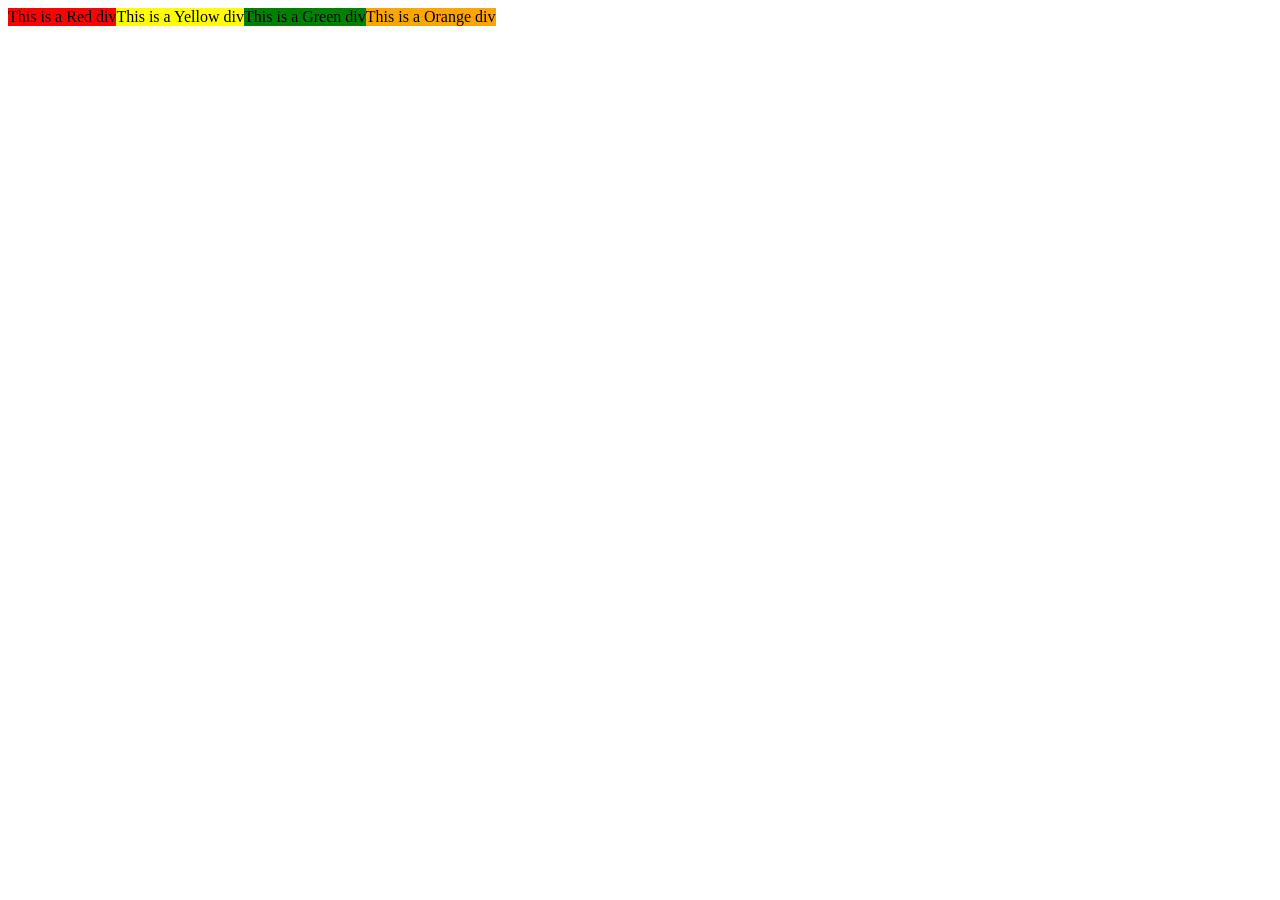
<file: display10A.html>
<!DOCTYPE html>
<html lang="en">
<head>
    <meta charset="UTF-8">
    <meta name="viewport" content="width=device-width, initial-scale=1.0">
    <title>Display & Flexbox</title>
    <link rel="stylesheet" href="display10A.css">
</head>
<body>
    <div class="container">
        <div class="box-R">This is a Red div</div>

        <div class="box-Y">This is a Yellow div</div>

        <div class="box-G">This is a Green div</div>

        <div class="box-O">This is a Orange div</div>
    </div>
    
</body>
</html>
</file>
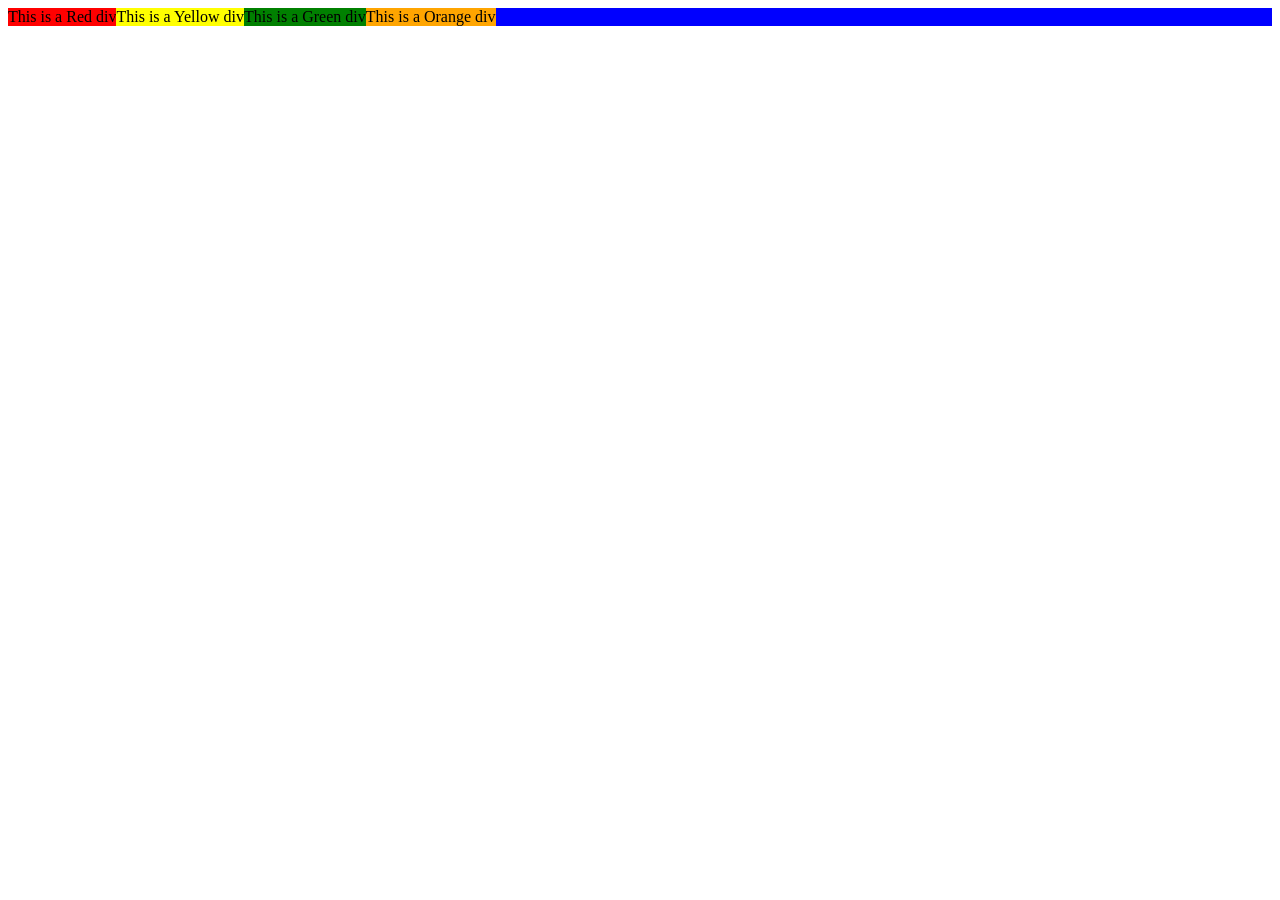
<file: display10B.html>
<!DOCTYPE html>
<html lang="en">
<head>
    <meta charset="UTF-8">
    <meta name="viewport" content="width=device-width, initial-scale=1.0">
    <title>DISPLAY & FLEXBOX</title>
    <link rel="stylesheet" href="display10B.css">

</head>
<body>
    
    <div class="container">
        <div class="box-R">This is a Red div</div>

        <div class="box-Y">This is a Yellow div</div>

        <div class="box-G">This is a Green div</div>

        <div class="box-O">This is a Orange div</div>
    </div>

    

</body>
</html>
</file>
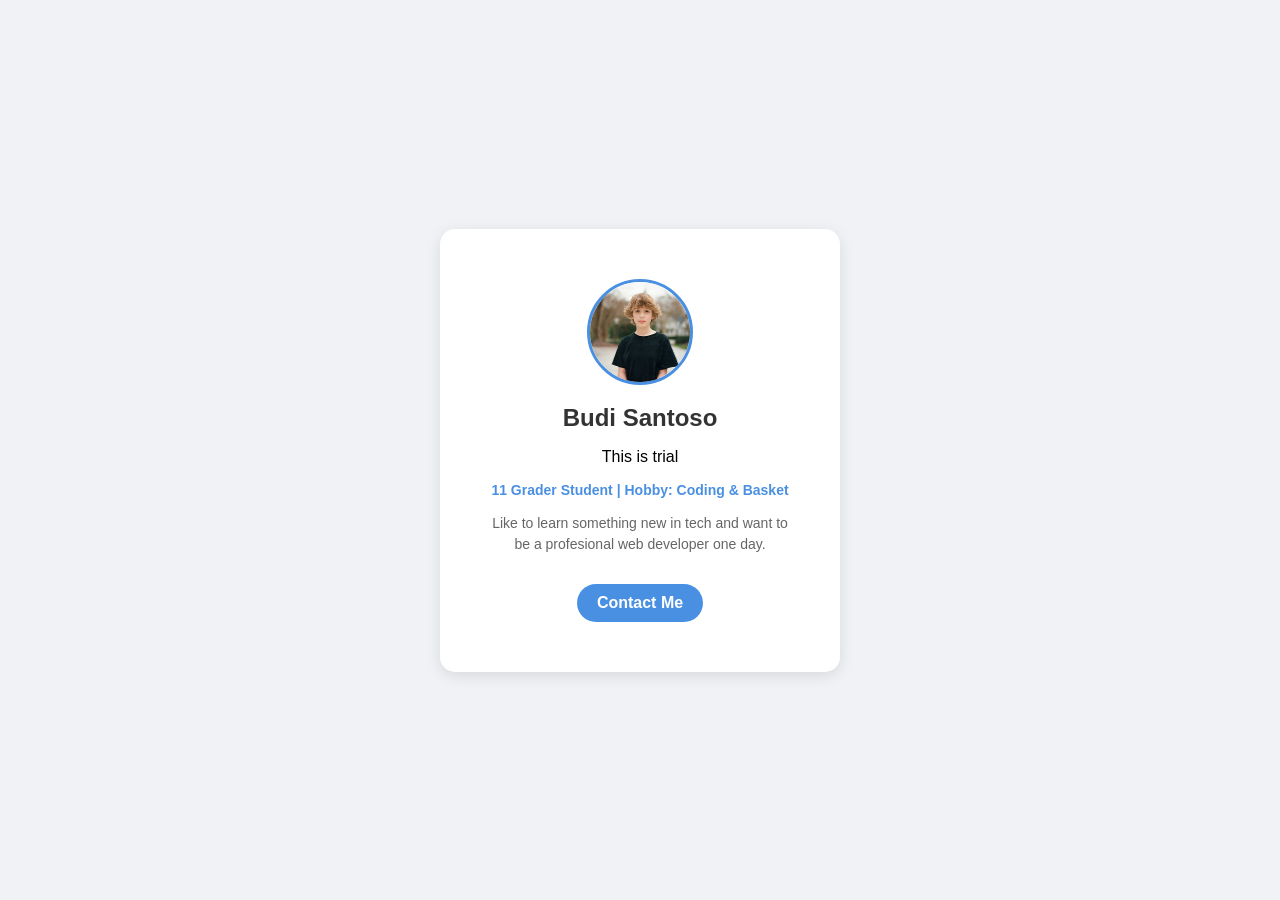
<file: personalCSS.html>
<!DOCTYPE html>
<html lang="en">
<head>
    <meta charset="UTF-8">
    <meta name="viewport" content="width=device-width, initial-scale=1.0">
    <title>Personal-CSS day 1</title>
    <link rel="stylesheet" href="style.css">
</head>
<body>
    <div class="card">
        <img src="budi.jpg" alt="" class="foto-profil">
        <h2 class="nama">Budi Santoso</h2>
        <p>This is trial</p>
        <p class="state">11 Grader Student | Hobby: Coding & Basket</p>
        <p class="bio">Like to learn something new in tech and want to be a profesional web developer one day.</p>
        <a href="#" class="contact">Contact Me</a>
    </div>
</body>
</html>
</file>
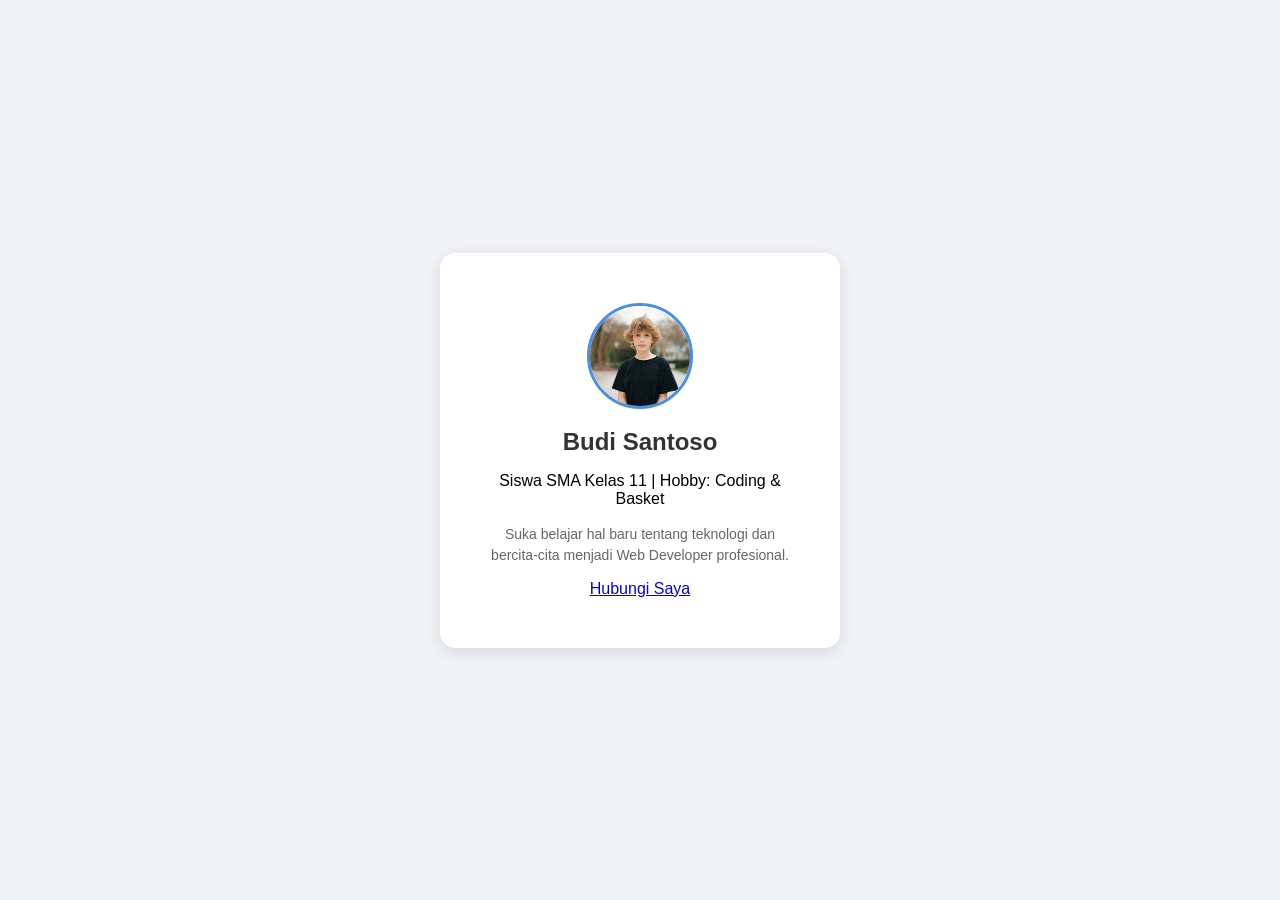
<file: tutorial.html>
<!DOCTYPE html>
<html lang="en">
<head>
    <meta charset="UTF-8">
    <meta name="viewport" content="width=device-width, initial-scale=1.0">
    <title>Tutorial Page</title>
    <link rel="stylesheet" href="style.css">
</head>
<body>
    <div class="card">
        <img src="budi.jpg" alt="Foto Profil" class="foto-profil">
        <h2 class="nama">Budi Santoso</h2>
        <p class="status">Siswa SMA Kelas 11 | Hobby: Coding & Basket</p>
        <p class="bio">Suka belajar hal baru tentang teknologi dan bercita-cita menjadi Web Developer profesional.</p>
        <a href="#" class="tombol-kontak">Hubungi Saya</a>
    </div>
</body>
</html>
</file>
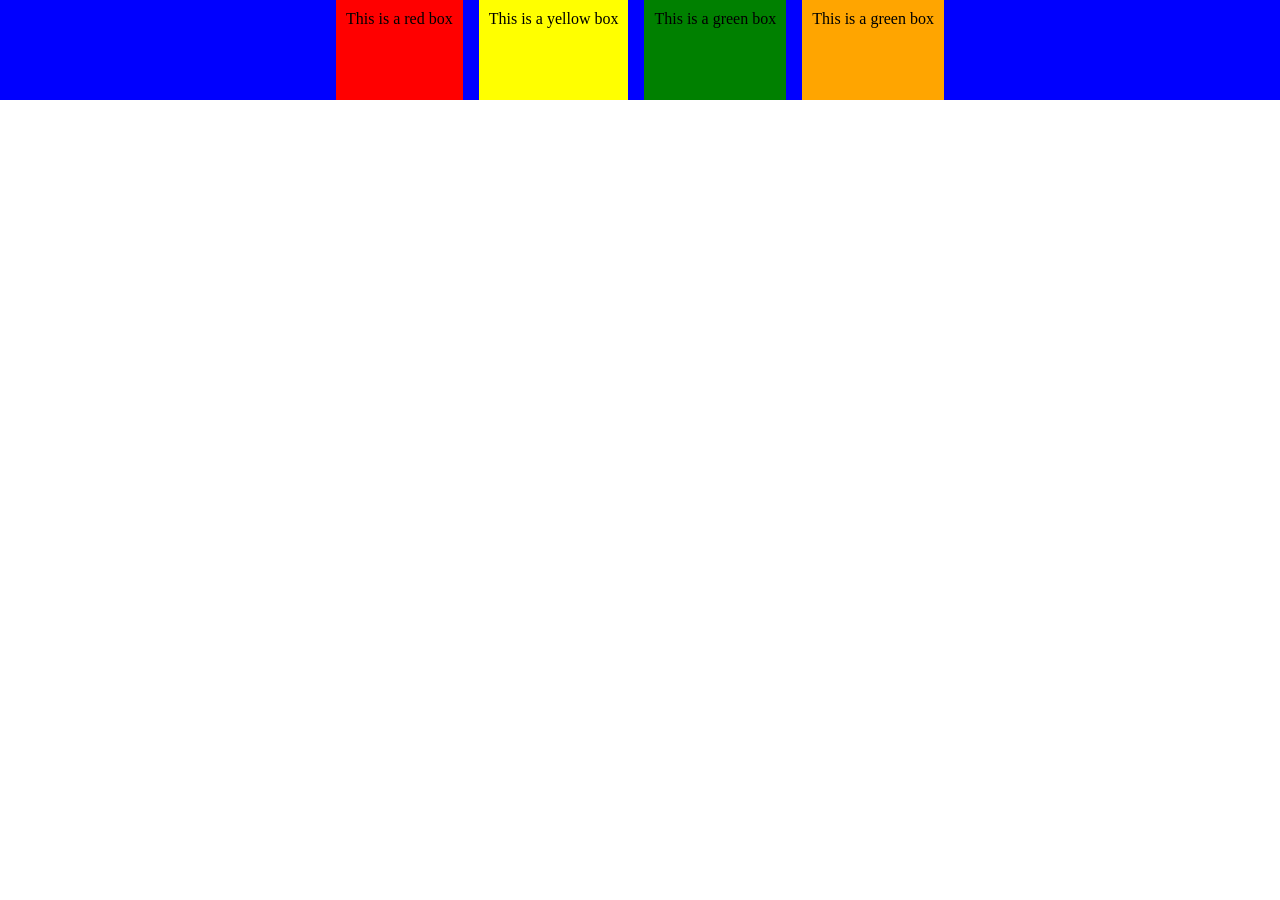
<file: Display/display.html>
<!DOCTYPE html>
<html lang="en">
<head>
    <meta charset="UTF-8">
    <meta name="viewport" content="width=device-width, initial-scale=1.0">
    <title>Display & Flexbox</title>
    <link rel="stylesheet" href="display.css">
</head>
<body>
    <div class="container">
        <div class="box">
            This is a red box
        </div>
    
        <div class="box-y">
            This is a yellow box
        </div>
    
        <div class="box-g">
            This is a green box
        </div>

        <div class="box-o">
            This is a green box
        </div>
    </div>
    
</body>
</html>
</file>
<file: display10A.css>
.box-R{
    background-color: red;
    width: fit-content;
}
/* dsfdsfvdsfvds */
.box-Y{
    background-color: yellow;
    width: fit-content;
}
.box-G{
    background-color: green;
    width: fit-content;
}
.box-O{
    background-color: orange;
    width: fit-content;
}

.container{
    display: flex;
}
</file>
<file: display10B.css>
.box-R{
    background-color: red;
    width: fit-content;
}
.box-Y{
    background-color: yellow;
    width: fit-content;
}
.box-G{
    background-color: green;
    width: fit-content;
}
.box-O{
    background-color: orange;
    width: fit-content;
}

.container{
    background-color: blue;
    display: flex;
    flex-direction: row;
}
</file>
<file: style.css>
/* Mengatur tampilan latar belakang halaman */
body {
  background-color: #f0f2f5;
  font-family: 'Segoe UI', Tahoma, Geneva, Verdana, sans-serif;
  display: flex;
  justify-content: center;
  align-items: center;
  min-height: 100vh;
  margin: 0;
}

/* Mengatur bentuk kartu utama (Box Model) */
.card {
  background-color: #ffffff;
  width: 300px;
  padding: 50px;
  border-radius: 15px;
  box-shadow: 0 4px 15px rgba(0, 0, 0, 0.1);
  text-align: center;
}

/* Mengatur gambar profil */
.foto-profil {
  width: 100px;
  height: 100px;
  border-radius: 50%;
  object-fit: cover;
  border: 3px solid #4a90e2;
}

/* Mengatur tipografi */
.nama {
  color: #333333;
  margin: 15px 0 5px 0;
}

.state {
  color: #4a90e2;
  font-size: 14px;
  font-weight: bold;
  margin-bottom: 15px;
}

.bio {
  color: #666666;
  font-size: 14px;
  line-height: 1.5;
}

/* Mengatur tombol */
.contact{
  display: inline-block;
  margin-top: 15px;
  padding: 10px 20px;
  background-color: #4a90e2;
  color: white;
  text-decoration: none;
  border-radius: 20px;
  font-weight: bold;
}
</file>
<file: Display/display.css>
*{
    margin: 0;
    padding: 0;
}

.box{
    background-color: red;
    padding: 10px;
    width: fit-content;
}
.box-y{
    background-color: yellow;
    padding: 10px;
    width: fit-content;
}
.box-g{
    background-color: green;
    padding: 10px;
    width: fit-content;
}
.box-o{
    background-color: orange;
    padding: 10px;
    width: fit-content;
}
.container{
    background-color: blue;
    min-height: 100px;
    display: flex;
    flex-direction: row;
    flex-wrap: wrap;
    justify-content: center;
    align-items: stretch;
    gap: 16px;
    
}
</file>
